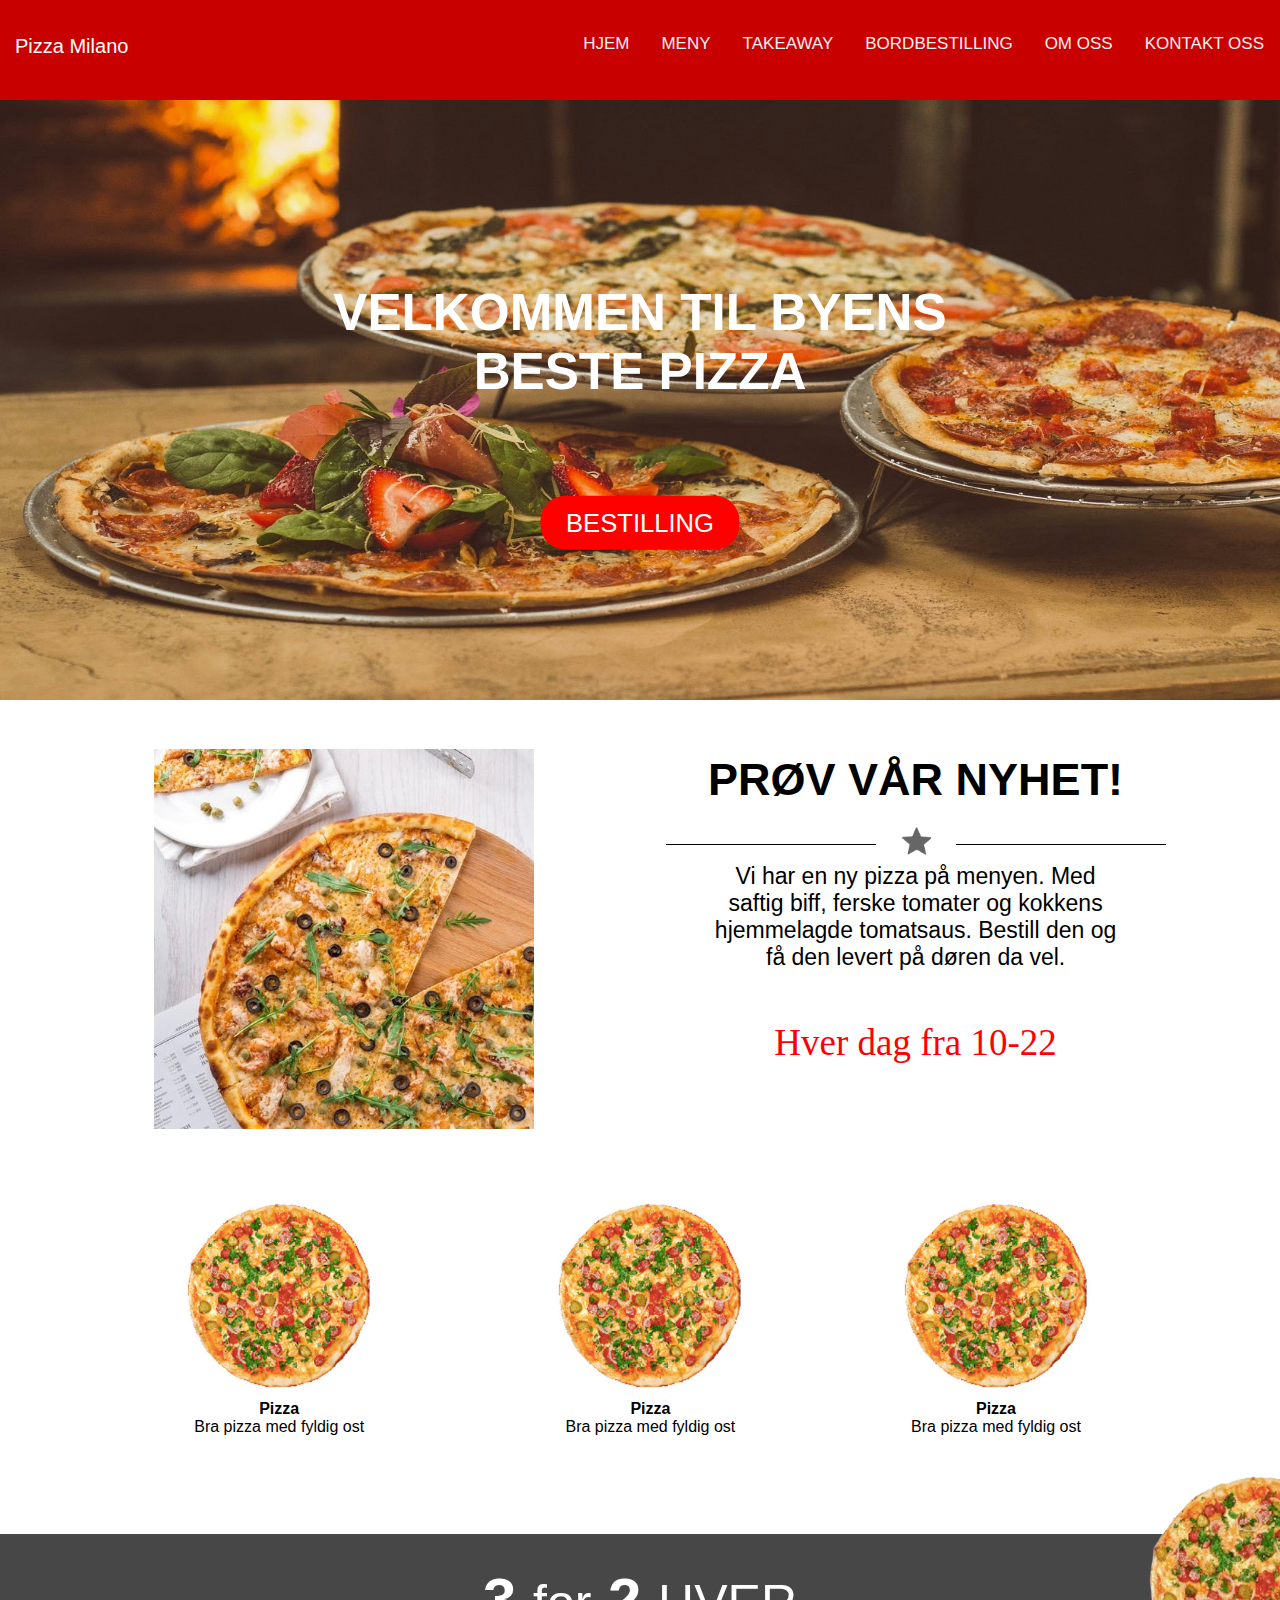
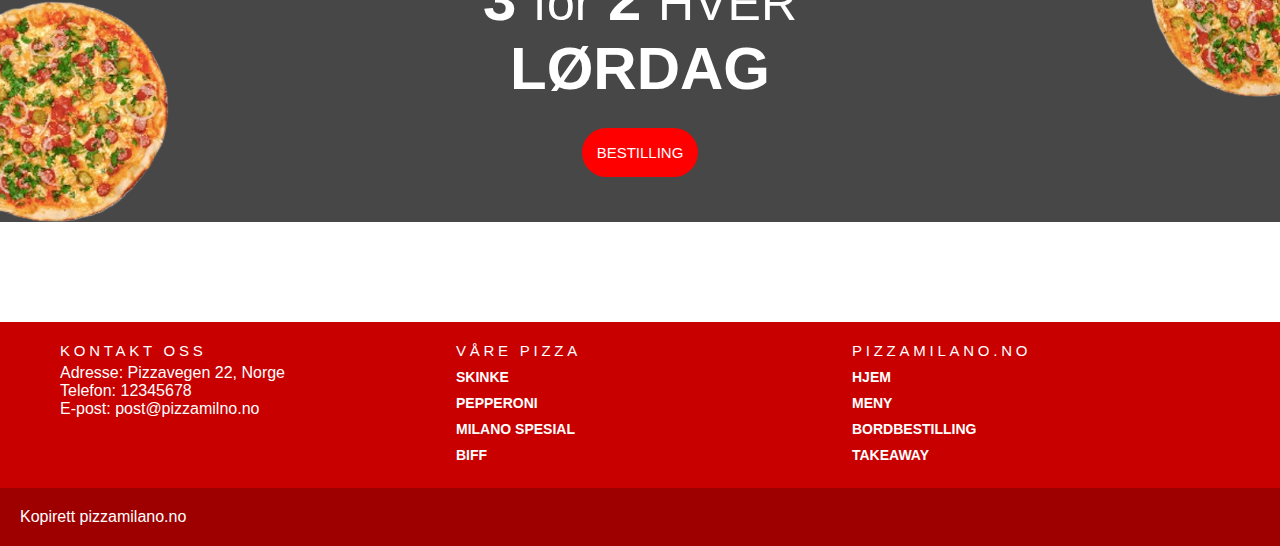
<file: index.html>
<!DOCTYPE html>
<html lang="nb">
    <head>
        <title>PIZZA MILANO</title>
        <meta charset="UTF-8">
        <link rel="stylesheet" type="text/css" href="css/main.css">
    </head>
<body>

  <header id="header"></header>

        <div id="img_container">
            <img id="img_stor_pizza" src="img/forside.jpg" alt="forside">

            <h1 id="forside_tekst"><strong>VELKOMMEN TIL BYENS BESTE PIZZA</strong></h1>

            <label for="btn_bestilling">
                <button id="btn_bestilling" type="button">BESTILLING</button>
            </label>
        </div>

        <div class="nyhet_both">
            <img id="img_nyhet" src="img/nyhet.jpg" alt="pizza_nyhet">

            <div id="nyhet">
                <h2 style="font-size: 45px"><strong>PRØV VÅR NYHET!</strong></h2><br>

                <div style="width: 100%; height: 20px; border-bottom: 1px solid black; text-align: center">
                        <span style="font-size: 30px; background-color: white; padding: 10px 20px;">
                                <img src="img/star.png" width="40" > 
                        </span>
                </div>

                <br>
                <p style="font-size: 23px"> Vi har en ny pizza på menyen. Med <br>
                saftig biff, ferske tomater og kokkens <br>
                hjemmelagde tomatsaus. Bestill den og <br>
                få den levert på døren da vel.</p>
                <p id="p_red">Hver dag fra 10-22</p>
            </div>
        </div>

        <div id="figurer">
            <figure id="fig_pizza1">
                <img id="index_pizza1" src="img/pizza2.jpg" alt="Pizza1">
                <figcaption> <strong>Pizza</strong> <br> Bra pizza med fyldig ost</figcaption>
            </figure>

            <figure id="fig_pizza2">
                    <img id="index_pizza2" src="img/pizza2.jpg" alt="Pizza2">
                    <figcaption> <strong>Pizza</strong> <br> Bra pizza med fyldig ost</figcaption>
            </figure>

            <figure id="fig_pizza3">
                    <img id="index_pizza3" src="img/pizza2.jpg" alt="Pizza3">
                    <figcaption> <strong>Pizza</strong> <br> Bra pizza med fyldig ost</figcaption>
            </figure>
        </div>

        <div id="grey">
            <br>
            <p id="grey_text"> <strong>3</strong> <small>for</small> <strong>2</strong> <small>HVER</small> <br> <strong>LØRDAG</strong> </p>

            <label for="btn_bestilling2">
                <button id="btn_bestilling2" type="button">BESTILLING</button>
            </label>
            <img id="sliced_left" src="img/pizza_sliced_left.jpg" alt="Pizza_figure1">
            <img id="sliced_right" src="img/pizza_sliced_right.jpg" alt="Pizza_figure2">
        </div>

        <footer id="footer"></footer>

        <script src="js/navigasjon2.js"></script>

        <script>
            document.getElementById("btn_bestilling").onclick = function () {
            location.href = "takeaway.html";}
            document.getElementById("btn_bestilling2").onclick = function () {
            location.href = "takeaway.html";}
        </script>
    
    </body>
</html>
</file>
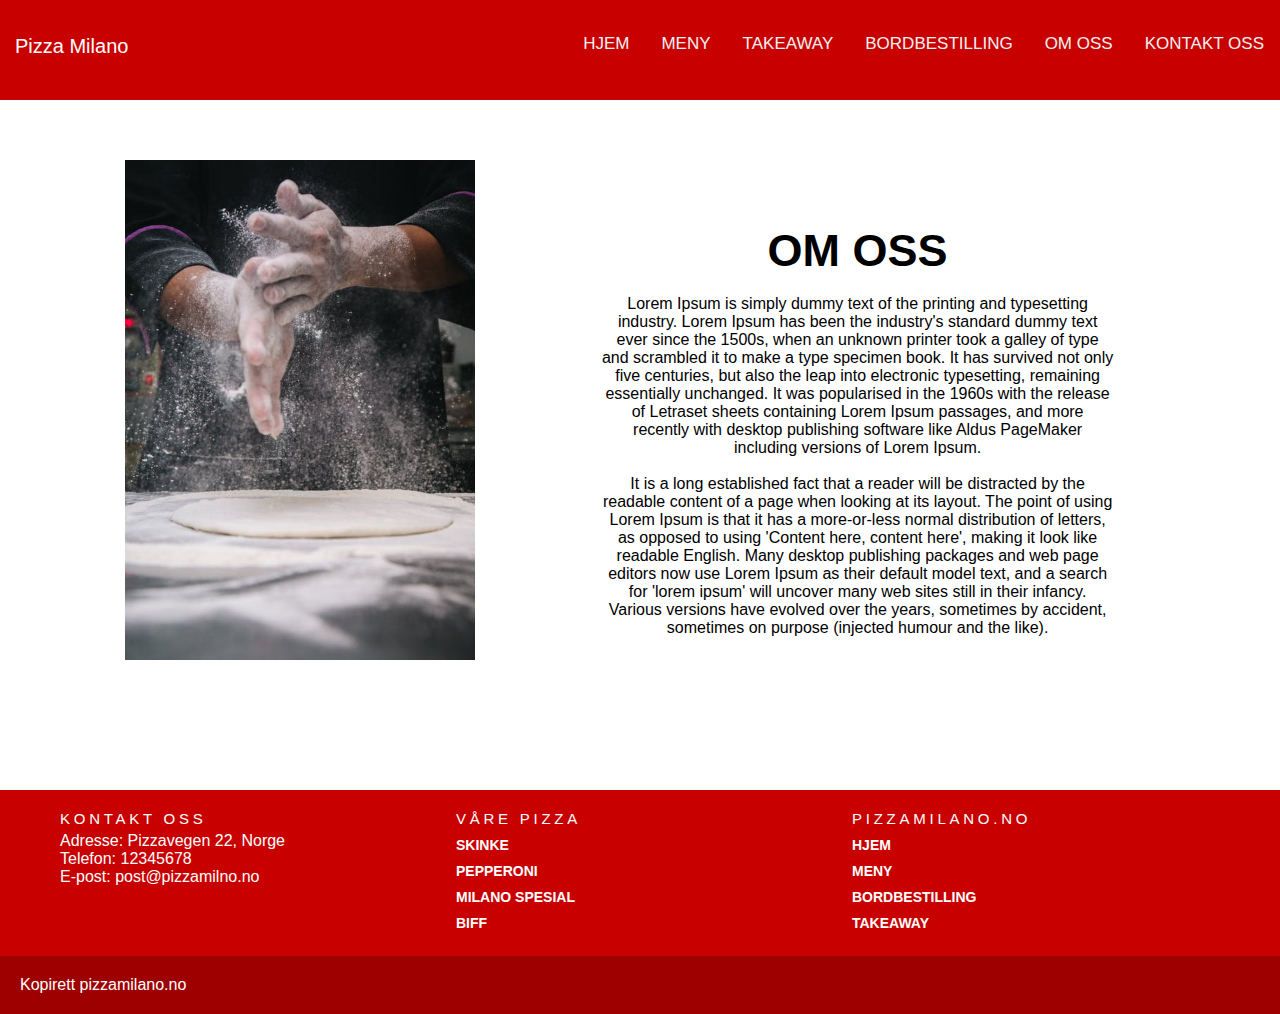
<file: about.html>
<!DOCTYPE html>
<html lang="nb">
<head>
    <meta charset="UTF-8">
    <title>OM OSS</title>
    <link rel="stylesheet" type="text/css" href="css/main.css">
</head>
    <body>

        <header id="header"></header>

        <div id="om_oss">
            <h1 style="font-size: 45px">OM OSS</h1><br>
            <p id="about_lorem" >Lorem Ipsum is simply dummy text of the printing and typesetting industry. Lorem Ipsum has been the industry's standard dummy text ever since the 1500s, when an unknown printer took a galley of type and scrambled it to make a type specimen book. It has survived not only five centuries, but also the leap into electronic typesetting, remaining essentially unchanged. It was popularised in the 1960s with the release of Letraset sheets containing Lorem Ipsum passages, and more recently with desktop publishing software like Aldus PageMaker including versions of Lorem Ipsum. <br><br>
                It is a long established fact that a reader will be distracted by the readable content of a page when looking at its layout. The point of using Lorem Ipsum is that it has a more-or-less normal distribution of letters, as opposed to using 'Content here, content here', making it look like readable English. Many desktop publishing packages and web page editors now use Lorem Ipsum as their default model text, and a search for 'lorem ipsum' will uncover many web sites still in their infancy. Various versions have evolved over the years, sometimes by accident, sometimes on purpose (injected humour and the like).
            </p>
        </div>

        <div id="about_bilder">
            <img src="img/restaurant1.jpg" class = "bildeshow" alt="Photo">
            <img src="img/restaurant2.jpg" class = "bildeshow" alt="Photo">
            <img src="img/restaurant3.jpg" class = "bildeshow" alt="Photo">
            <img src="img/restaurant4.jpg" class = "bildeshow" alt="Photo">
        </div>

    
        <footer id="footer"></footer>

        <script src="js/bildevisning.js" ></script>
        <script src="js/navigasjon2.js"></script>

    </body>
</html>
</file>
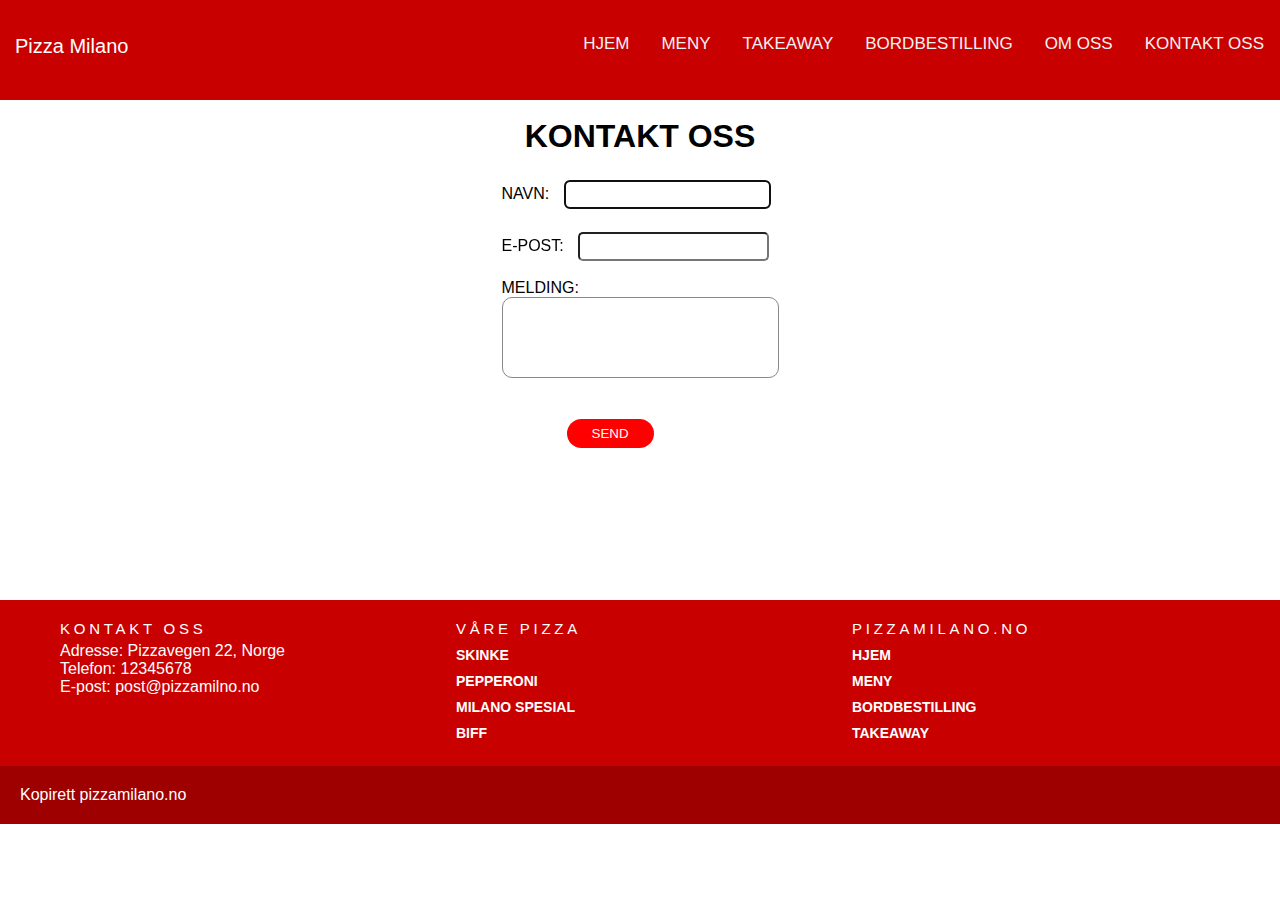
<file: contact.html>
<!DOCTYPE html>
<html lang="nb">
    <head>
        <meta charset="UTF-8">
        <title>KONTAKT OSS</title>
        <link rel="stylesheet" type="text/css" href="css/main.css">
    </head>
    <body>

        <header id="header"></header>
        <div id = "kontakt">
        <div class="header1" id="kontakt_oss1">
            <br>
            <h1>KONTAKT OSS</h1>
        </div>

        <div class="form">
            <form onsubmit="event.preventDefault(); changeVisibility()">
                <label for="inpNavn"> NAVN:
                    <input type="text" id="inpNavn" name="name" maxlength="50" size="22" autofocus required>
                </label>
                <br><br>
                <label for="inpEpost">E-POST:
                    <input type="email" id="inpEpost" name="epost" maxlength="50" required>
                </label>
                <br><br>
                <label for="inpMelding">MELDING:
                    <textarea id="inpMelding" rows="5" cols="32" required style="resize: none;"></textarea>
                </label>
                <br><br>
                <label for="button">
                    <button type="submit" id="button">SEND</button>
                </label>
                <br><br>
            </form>
        </div>
        <div class='box' id='txtSvar'> </div>
        <br>
        </div>

        <footer id="footer"></footer>

        <script src="js/contactscript.js">
        </script>
        <script src="js/navigasjon2.js"></script>
        
    </body>
</html>
</file>
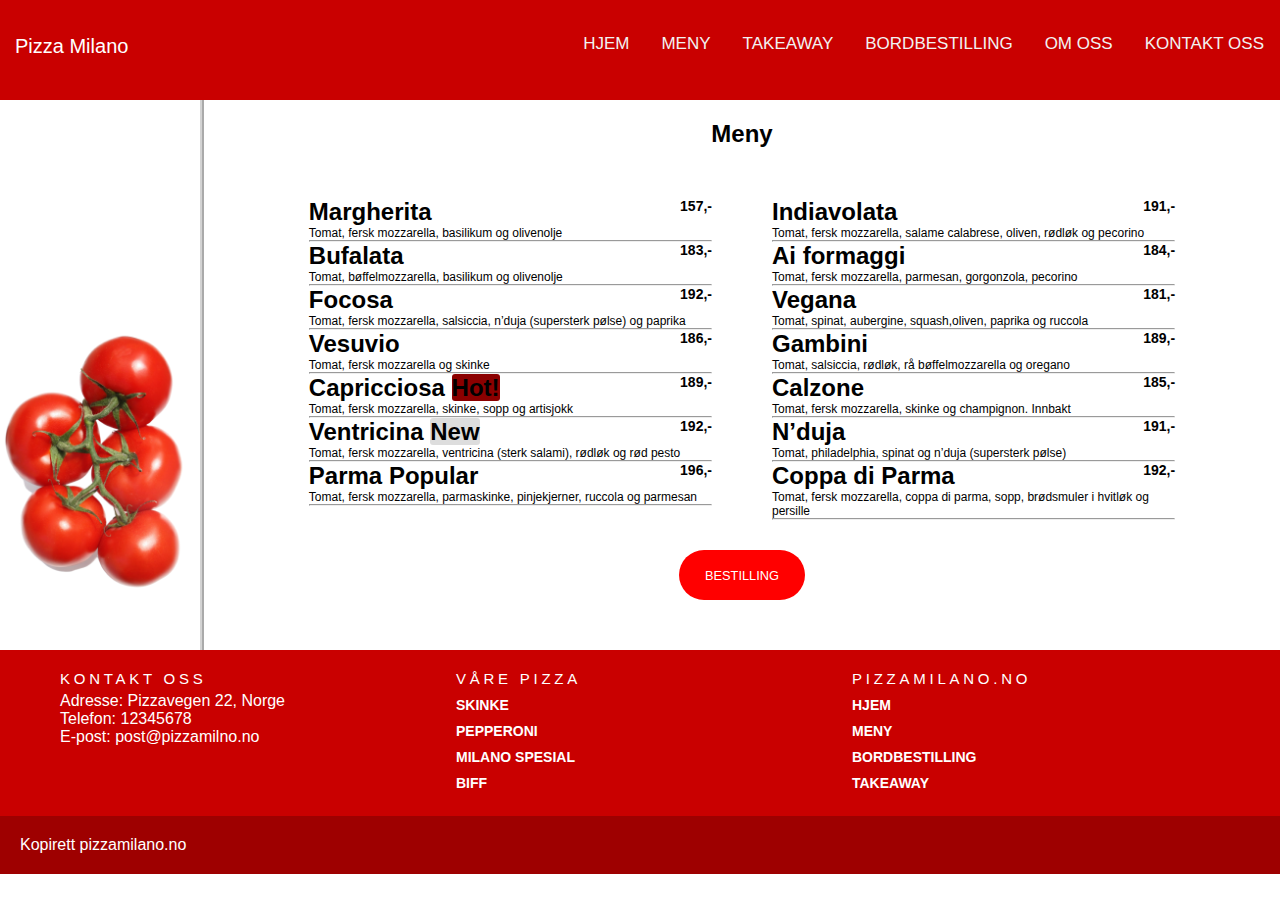
<file: menu.html>
<!DOCTYPE html>
<html lang="nb">
<head>

<meta charset="utf-8">
<title>PIZZA MILANO - MENY</title>
<link rel="stylesheet" href="css/main.css">
</head>

<body>

  <header id="header"></header>

<!-- Menu Container -->
<div class = "wrapper1">
  <div class = "tomato"><img src="img/tomato.jpeg" alt="tomato" id = "imgTomat" width="200" height="300"></div>

  <div id="separator"></div>
  <div id="menu">
    <div id = "overskrift">
      <h2>Meny</h2>
    </div>
    <div id = "pizzaliste">
      <div class="pizzaer">
        <h1><b>Margherita</b> <span class="price">157,-</span></h1>
        <p class="w3-text-grey">Tomat, fersk mozzarella, basilikum og olivenolje</p>
        <hr>

        <h1><b>Bufalata</b> <span class="price">183,-</span></h1>
        <p class="w3-text-grey">Tomat, bøffelmozzarella, basilikum og olivenolje</p>
        <hr>

        <h1><b>Focosa</b> <span class="price">192,-</span></h1>
        <p class="w3-text-grey">Tomat, fersk mozzarella, salsiccia, n’duja (supersterk pølse) og paprika</p>
        <hr>

        <h1><b>Vesuvio</b> <span class="price">186,-</span></h1>
        <p class="description">Tomat, fersk mozzarella og skinke</p>
        <hr>

        <h1><b>Capricciosa</b> <span class="pizza_hot">Hot!</span><span class="price">189,-</span></h1>
        <p class="description">Tomat, fersk mozzarella, skinke, sopp og artisjokk</p>
        <hr>

        <h1><b>Ventricina</b> <span class="pizza_new">New</span><span class="price">192,-</span></h1>
        <p class="description">Tomat, fersk mozzarella, ventricina (sterk salami), rødløk og rød pesto</p>
        <hr>

        <h1><b>Parma</b> <span class="popular">Popular</span> <span class="price">196,-</span></h1>
        <p class="description">Tomat, fersk mozzarella, parmaskinke, pinjekjerner, ruccola og parmesan</p>
        <hr>
      </div>
    <div class="pizzaer">
        <h1><b>Indiavolata</b> <span class="price">191,-</span></h1>
        <p class="description">Tomat, fersk mozzarella, salame calabrese, oliven, rødløk og pecorino</p>
        <hr>

        <h1><b>Ai formaggi</b> <span class="price">184,-</span></h1>
        <p class="description">Tomat, fersk mozzarella, parmesan, gorgonzola, pecorino</p>
        <hr>

        <h1><b>Vegana</b> <span class="price">181,-</span></h1>
        <p class="description">Tomat, spinat, aubergine, squash,oliven, paprika og ruccola</p>
        <hr>

        <h1><b>Gambini</b> <span class="price">189,-</span></h1>
        <p class="description">Tomat, salsiccia, rødløk, rå bøffelmozzarella og oregano</p>
        <hr>

        <h1><b>Calzone</b> <span class="price">185,-</span></h1>
        <p class="description">Tomat, fersk mozzarella, skinke og champignon. Innbakt</p>
        <hr>

        <h1><b>N’duja</b> <span class="price">191,-</span></h1>
        <p class="description">Tomat, philadelphia, spinat og n’duja (supersterk pølse)</p>
        <hr>

        <h1><b>Coppa di Parma</b> <span class="price">192,-</span></h1>
        <p class="description">Tomat, fersk mozzarella, coppa di parma, sopp, brødsmuler i hvitløk og persille</p>
        <hr>
      </div>
  </div>

  <div id = "under_meny">
      <button id="menu_btn_bestilling" type="button">BESTILLING</button>
  </div>
  </div>
</div>

<footer id="footer"></footer>
<script>
    document.getElementById("menu_btn_bestilling").onclick = function () {
    location.href = "takeaway.html"}
</script>
<script src="js/navigasjon2.js"></script>

</body>
</html>
</file>
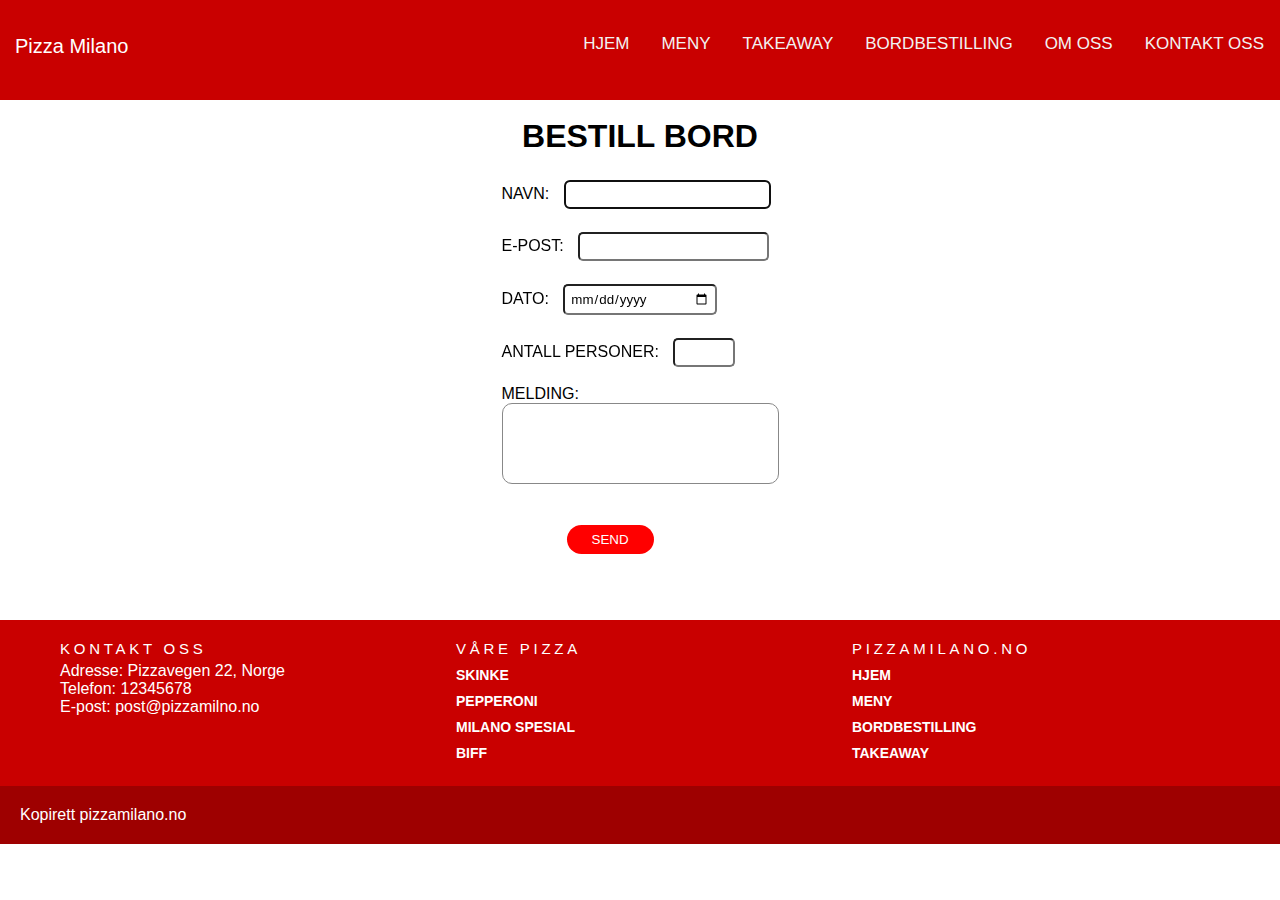
<file: reservation.html>
<!DOCTYPE html>
<html lang="nb">
    <head>
        <meta charset="utf-8" />
        <title>RESERVASJON</title>
        <link rel="stylesheet" type="text/css" href="css/main.css">
    </head>
  <body>
    <header id="header" ></header>
      <div class="header1" id="reservation1">
        <br>
        <h1>BESTILL BORD</h1>
      </div>

      <div class="form">
        <form onsubmit="event.preventDefault(); changeVisibility()">
            <label for="inpNavn"> NAVN:
                <input type="text" id="inpNavn" name="name" maxlength="50" size="22" autofocus required>
            </label>
            <br><br>
            <label for="inpEpost">E-POST:
                <input type="email" id="inpEpost" name="epost" maxlength="50" size="20" required>
            </label>
            <br><br>
            <label for="inpDato"> DATO:
                <input id="inpDato" type="date" style="width:140px;" required>
            </label>
            <br><br>
            <label for="inpAntall_personer">ANTALL PERSONER:
                <input id="inpAntall_personer" type="number" min="1" max="15" required>
            </label>
            <br><br>
            <label for="inpMelding">MELDING:
                <textarea id="inpMelding" rows="5" cols="32" required style="resize: none;"></textarea>
            </label>
            <br><br>
            <label for="button">
                <button type="submit" id="button">SEND</button>
            </label>
            <br><br>
        </form>
      </div>
      <div class='box' id='txtSvar'></div>
      <br>
    <footer id="footer"></footer>

    <script src="js/reservationscript.js"></script>
    <script src="js/navigasjon2.js"></script>

    </body>
  </html>
</file>
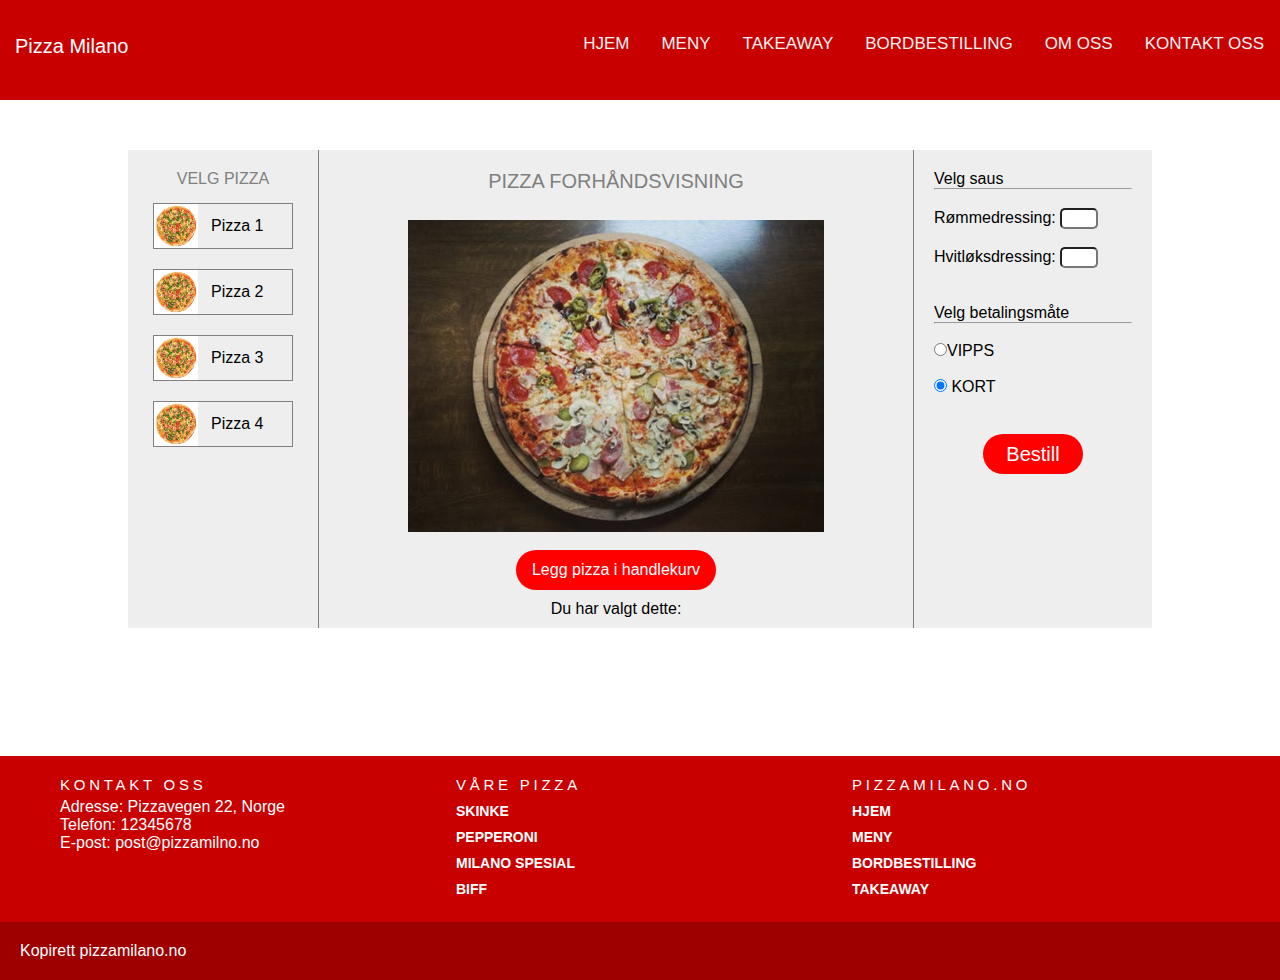
<file: takeaway.html>
<!DOCTYPE html>
<html lang="nb">
<head>
    <meta charset="UTF-8">
    <title>BESTILLING</title>
    <meta name="viewport" content="width=device-width, initial-scale=1.0">
    <link rel="stylesheet" type="text/css" href="css/main.css">
</head>

<body>

    <header id = "header"></header>

    <div id="wrapper">
        <div id = "velgPizza">
            <p id = "velgPizza_overskrift">VELG PIZZA</p>
        
            <div id = "pizza1" class = "pizzaDiv" >
                <img src = "img/pizza2.jpg" alt = "Pizza" class = "litenPizza" >
                <span class = "pizza" >Pizza 1</span>
            </div>
            <div id = "pizza2" class = "pizzaDiv">
                <img src = "img/pizza2.jpg" alt = "Pizza" class = "litenPizza">
                <p class = "pizza" >Pizza 2</p>
            </div>
            <div id = "pizza3" class = "pizzaDiv">
                <img src = "img/pizza2.jpg" alt = "Pizza" class = "litenPizza">
                <p  class = "pizza" > Pizza 3</p>
            </div>
            <div id = "pizza4" class = "pizzaDiv">
                <img src = "img/pizza2.jpg" alt = "Pizza" class = "litenPizza">
                <p class = "pizza" > Pizza 4</p>
            </div>
        </div>
        <div id = "pizzaForhandsvisning">
            <p id = "forhandsvisning_overskrift">PIZZA FORHÅNDSVISNING</p>
            <img id = "imgForhandsvisning" src = ""><br> <!--Får verdier gjennom Javascript-->
            <button id = "btnLeggTilPizza" type = "submit" class = "button">Legg pizza i handlekurv</button>
            <p id = "pHandlekurv">Du har valgt dette:</p>
            <div id = "liste" ><ul id = "txtHandlekurv"></ul></div>
        </div>
        <div id = "sausBetaling">
           
            <p>Velg saus</p>
            <hr><br>
            <label>Rømmedressing: <input type="number" name="saus" id = "romme" min = "0" max = "10" class = "antallDressing"></label><br><br>
            <label>Hvitløksdressing: <input type="number" name="saus" id = "hvitlok" class = "antallDressing" min = "0" max = "10"> </label><br>
            <br><br>
            <p>Velg betalingsmåte</p>
            <hr><br>
            <label for = "radVipps"><input type="radio" name="betaling" id = "radVipps" value="vipps">VIPPS</label><br><br>
            <label for = "radKort"><input type="radio" name="betaling" id = "radKort" value="kort" checked> KORT</label><br><br>

            <button type = "submit" id = "btnBetaling" class = "button">Bestill</button>
            
        </div>
    </div>
    <div id = "bestillingsbekreftelse">
        <div id = "infoBestilling"></div>
        <span id = "bestilling"></span>
        <div id = "tidIgjen"></div>
    </div>

    <footer id="footer"></footer>

    <script src="js/navigasjon2.js"></script>
    <script src = "js/takeaway.js"></script>
</body>
</html>
</file>
<file: css/main.css>
* {
  font-family: Arial, Helvetica, sans-serif;
  margin: 0px;
}

button{
  border-radius: 25px;
  border-style: hidden;
  background-color: red;
  color: white;
}

/*Her starter style for header, navbar styling*/


/* Add a red background color to the top navigation */
.topnav {
  background-color: #C90000;
  padding:0px;
  height: 100px; 
}

/* Style the links inside the navigation bar */
.topnav a {
  margin-top: 20px; 
  float: left;
  display: block;
  color: #f2f2f2;
  text-align: center;
  padding: 14px 16px;
  text-decoration: none;
  font-size: 17px;
  
}

#navSite{
  position: absolute;
  display: inline-block;
  right: 0;
}

.topnav .logo {
  float:left;
  margin-top:20px;
  color:white;
  font-size:20px; 
  padding:15px;
}

/* Change the color of links on hover */
.topnav a:hover {
  background-color: #9E0000;
  
}

/* Add an active class to highlight the current page */
.topnav a.active {
  background-color: #9E0000;
  color: white;
}

/* Hide the link that should open and close the topnav on small screens */
.topnav .icon {
  display: none;
} 

/* When the screen is less than 860 pixels wide, hide all links. Show the link that contains should open and close the topnav (.icon) */
@media screen and (max-width: 860px) {
  .topnav a {display: none;}
  .topnav a.icon {
    float: right;
    display: block;
  }
}

/* The "responsive" class is added to the topnav with JavaScript when the user clicks on the icon. This class makes the topnav look good on small screens (display the links vertically instead of horizontally) */
@media screen and (max-width: 860px) {
  .topnav.responsive {position: relative;}
  .topnav.responsive a.icon {
    position: absolute;
    right: 0;
    top: 0;
  }
  
  .topnav.responsive a {
    float: none;
    display: block;
    text-align: left;
    z-index: 99;
  }
  #navSite {
    position: absolute;
    
    background: #C90000;
    z-index: 100;
  }
}


/*header, navbar styling ends here*/

/*footer styling starts here*/


.footer {
  width: 100%;
  position: relative;
  height: auto;
  background-color: #C90000;
}
.footer .col {
  width: 33%;
  height: auto;
  color: white; 
  float: left;
  box-sizing: border-box;
  -webkit-box-sizing: border-box;
  -moz-box-sizing: border-box;
  padding: 0px 20px 20px 20px;
}
.footer .col h6 {
  margin: 0;
  padding: 0;
 
  font-size: 15px;
  line-height: 17px;
  padding: 20px 0px 5px 0px;
  color: white;
  font-weight: normal;
  text-transform: uppercase;
  letter-spacing: 0.250em;
}
.footer .col ul {
  list-style-type: none;
  margin: 0;
  padding: 0;
}
.footer .col ul li {
  color: white;
  font-size: 14px;
  font-family: inherit;
  font-weight: bold;
  padding: 5px 0px 5px 0px;
  cursor: pointer;
  transition: .2s;
  -webkit-transition: .2s;
  -moz-transition: .2s;
}

.footer .col ul li a {
  color: white; 
  text-decoration: none;
}
.footer .col ul li:hover {
  color: #ffffff;
  transition: .1s;
  -webkit-transition: .1s;
  -moz-transition: .1s;
}
.clearfix {
  clear: both;
  color: white; 
  background-color: #9E0000;
  padding: 20px;

}
@media only screen and (min-width: 1280px) {
  .contain {
    width: 1200px;
    margin: 0 auto;
  }
}
@media only screen and (max-width: 1139px) {
  .contain .social {
    width: 1000px;
    display: block;
  }
  .social h1 {
    margin: 0px;
  }
}
@media only screen and (max-width: 950px) {
  .footer .col {
    width: 33%;
  }
  .footer .col h1 {
    font-size: 14px;
  }
  .footer .col ul li {
    font-size: 13px;
  }
}
@media only screen and (max-width: 500px) {
    .footer .col {
      width: 50%;
    }
    .footer .col h1 {
      font-size: 14px;
    }
    .footer .col ul li {
      font-size: 13px;
    }
}
@media only screen and (max-width: 340px) {
  .footer .col {
    width: 100%;
  }
}

/*footer styling slutter her*/

/*index.html styling starter her*/
#img_stor_pizza{
  height: 600px;
  width: 100%;
}

#img_container{
  position: relative;
  text-align: center;
  color: white;
  margin-left: 0;
  margin-right: 0;
}

#forside_tekst{
  position: absolute;
  top: 40%;
  left: 50%;
  transform: translate(-50%, -50%);
  font-size: 4vw;
}

#btn_bestilling:hover, #btn_bestilling2:hover{
  background-color: black;
}

#btn_bestilling{
  padding: 1vw 2vw;
  font-size: 2vw;
  border-radius: 25px;
  position: absolute;
  top: 70%;
  left: 50%;
  transform: translate(-50%, -50%);
}

.nyhet_both{
  width: 100%;
  height: 450px;
  position: relative;
}

#img_nyhet{
  height: 380px;
  width: 380px;
  position: absolute;
  left: 12%;
  top: 10%;
}

#nyhet{
  width: 500px;
  height: 370px;
  text-align: center;
  position: absolute;
  left: 52%;
  top: 11%;
}

#p_red{
  font-family: fantasy;
  font-size: 37px;
  color: red;
  margin-top: 50px;
}

#figurer{
  width: 100%;
  height: 300px;
  position: relative;
}

#index_pizza1{
  height: 200px;
  width: 200px;
}

#fig_pizza1{
  position: absolute;
  left: 14%;
  top: 14%;
  text-align: center;
}

#index_pizza2{
  height: 200px;
  width: 200px;
}

#fig_pizza2{
  position: absolute;
  left: 43%;
  top: 14%;
  text-align: center;
}

#index_pizza3{
  height: 200px;
  width: 200px;
}

#fig_pizza3{
  position: absolute;
  left: 70%;
  top: 14%;
  text-align: center;
}

#grey{
  width: 100%;
  height: 250px;
  position: relative;
  top: 90%;
  color: white;
  background-color: #474747;
  margin-bottom: 100px;
  margin-top: 80px;
  text-align: center;
  padding-bottom: 3%;
}

#grey_text{
  font-size: 60px;
  text-align: center;
  margin-top:1%;
  margin-bottom: 2%;
}

#btn_bestilling2{
  font-size: 15px;
  padding: 16px 15px;
}

#sliced_left{
  height: 240px;
  width: 180px;
  position: absolute;
  left: 0%;
  top: 20%;
}

#sliced_right{
  height: 240px;
  width: 140px;
  position: absolute;
  right: 0%;
  bottom: 40%;
}


@media only screen and (max-width: 1000px){


  #img_stor_pizza{
      height: auto;
  }

  .nyhet_both{
      height: 740px;
      text-align: center;
  }

  #img_nyhet{
      width: 250px;
      height: 250px;
      position: unset;
      margin: auto;
      margin-top: 7%;
      margin-bottom: 3%;
  }

  #nyhet{
      position: unset;
      margin: auto;
  }

  #figurer{
      height: 800px;
  }

  #fig_pizza1, #fig_pizza2, #fig_pizza3{
     position: unset;
     margin: auto;
     margin-bottom: 30px;
  }

  #grey{
      margin-top: 8%;
  }
}

/*index.html styling slutter her*/


/*Her starter style til contact.html og reservation.html*/
form {
  max-width: 500px;
  margin: auto;
  margin-top: 20px;
  position: relative;
  width: fit-content;
  font-family: 'Segoe UI', Tahoma, Geneva, Verdana, sans-serif;
}
#kontakt_oss1, #reservation1 {
  position: relative;
  text-align: center;
  font-family: 'Segoe UI', Tahoma, Geneva, Verdana, sans-serif;
}
#kontakt{
  min-height: 500px;
}
#txtSvar {
position: relative;
width: fit-content;
text-align: center;
}
.box{
  border: solid 5px #f44336;
  visibility: hidden;
  border-radius: 10px;
  padding: 10px;
  position: relative;
  margin: auto;
}
#inpMelding, .form {
  display: block;
  position: relative;
  border-radius: 10px;
  border-color: #888;
}
#button {
  margin-left: 65px;
  padding: 7px 25px;
  margin-top: 5px;
}
.form input{
  margin-left: 10px;
  border-radius: 5px;
  margin-top: 5px;
  padding: 5px;
}
/*Her slutter style til contact.html og reservation.html*/

/*Her starter style for takeaway.html*/

#wrapper{
  margin: auto;
  margin-top: 50px;
  width: 80%;
  min-height: 340px;
  background-color: rgba(238, 238, 238, 0.993);
  display: -webkit-flex;
  display: flex;
  
}
#velgPizza{
  display: flex;
  flex-direction: column;
  
  min-width: 150px;
  text-align: center;
  padding: 20px
}

#pizzaForhandsvisning{
  border-left: solid gray 1px;
  border-right: solid gray 1px;
  width: 90%;

}


#sausBetaling{
  width: 30%;
  
  
  padding: 20px;
  
}
.litenPizza{
  width: 44px;
  height: 44px;
}
.pizza{
  margin: 0px;
  padding: 13px;
}
#imgForhandsvisning{
  width: 70%;
  display: block;
  margin-left: auto;
  margin-right: auto;
  
}
.pizzaDiv{
  border: solid grey 1px;
  margin: 5px;
  margin-top: 15px;
  min-width: 46px;
  display:flex;
  flex-direction: row;
  
}
#btnBetaling{
  display:block;
  margin-left: auto;
  margin-right: auto;
  margin-top: 20px;
  width: 100px;
  height: 40px;
  font-size: 20px;
}
#btnLeggTilPizza{
  display:block;
  margin-left: auto;
  margin-right: auto;
  width: 200px;
  height: 40px;
  font-size: 16px;
}
.pizzaDiv:hover{
  background-color: red;
}

#forhandsvisning_overskrift{
 
  height: 50px;
  width: 80%;
  padding-top: 20px;
  margin-left: auto;
  margin-right: auto;
  text-align: center;

  font-size: 20px;
  color: grey;
}
#bestillingsbekreftelse{
  margin-top: 20px;
  margin-bottom: 20px;
  width: 80%;
  margin-left: auto;
  margin-right: auto;
  border-radius: 25px;

}
#txtHandlekurv{
  text-align: center;
}
.antallDressing{
  width: 30px;
  border-radius: 5px;
}
#velgPizza_overskrift{
  color: grey;
}
#infoBestilling, #bestilling{
  padding: 10px;
}
#pHandlekurv{
  margin-top: 10px;
  margin-bottom: 10px;
  text-align: center;
}
#liste{
  max-width: 180px;
  margin: auto;
}

@media only screen and (min-width: 750px){
  #wrapper {
 
      flex-direction: row;
  }
}

@media only screen and (max-width: 750px){
  #wrapper {
     
      flex-direction: column;
  }

  #pizzaForhandsvisning{
      border: none;
      margin: auto;
  }
  .pizzaDiv{
      margin: auto;
  }
  #txtHandlekurv{
      text-align: center;
  }
  #sausBetaling{
      margin:auto;
      text-align: center;
  }
}

#tidIgjen{
  visibility: hidden;
  width: 300px;
  height: 30px;
  margin: 20px;
  background-color: red;
  animation-name: time;
  animation-timing-function: linear;
  animation-duration: 90s;
  animation-fill-mode: forwards;
  animation-play-state: paused;
  
}

@keyframes time {
  0%   {width: 95%;}
  25%  {width: 75%;}
  50%  {width: 50%;}
  75%  {width: 25%;}
  100% {width: 0%;}
}

/*Her slutter style for takeaway.html*/

/* Her starter style for about.html*/
#om_oss{
  height: 450px;
  width: 40vw;
  text-align: center;
  position: absolute;
  top: 25%;
  right: 13%;
}

#about_bilder{
  height: 630px;
  width: 600px;
  top: 15%;
  text-align: center;
}


.bildeshow{
  height: 500px;
  width: 350px;
  margin: auto;
  margin-top: 10%;
  
}



@media only screen and (max-width: 1201px){

  #about_bilder{
      position: unset;
      margin: auto;
  }

  #img_bilder{
      margin-top: 0%;
  }

  #om_oss{
      position: unset;
      margin: auto;
      margin-top: 10%;
      width: 550px;
      height: 400px;
  }
}

/*Her slutter style for about.html*/

/* Her startet style for menu.html*/

#menu_btn_bestilling:hover{
    background-color: black;
}

#menu_pizza_picture{
  height: 150px;
  width: 200px;
}

.wrapper1{
  display: flex;
  flex-direction: row;
}

.tomato{
  display: flex;
  justify-content: center;
}

#imgTomat{
  top: 40%;
  position: relative;
}

#separator{
  width:2px;
  height: auto;
  border-left: 2px solid lightgray;
  background-color: #AAAAAA;
  justify-content: center;
}

#overskrift{
  text-align: center;
  justify-content: center;
  width: 40%;
  margin: 0 auto;
  padding: 20px;
}

#pizzaliste{
  justify-content: center;
  display: flex;
  flex-direction: row;
  width: 100%;
}

#under_meny{
  height: 100px;
  width: 100%;
  display: flex;
  flex-direction: row;

  position: relative;
  text-align: center;
}

#menu_btn_bestilling{
    color: white;
    background-color: red;
    padding: 1vw 2vw;
    border: none;
    font-size: 1vw;
    border-radius: 25px;
    height: 50px;
    margin:0 auto;
}


#menu{
  justify-content: center;
  display: flex;
  flex-direction: column;
  margin-left: auto;
  margin-right: auto;
}

.price {
  font-size: 14px;
  float: right;
}

.pizza_hot{
  background-color: #8B0000;
  border-radius: 3px;
}

.pizza_new{
  background-color: #DDDDDD;
  border-radius: 3px;
}

.pizzaer{
  background-color: #FFFFFF;
  color: #000000;
  float: left;
  margin: 10px;
  padding: 20px;
  font-size: 12px;
  width: 50%;
}

@media only screen and (max-width: 800px){
  #separator, .tomato{
    display: none;
  }
  #pizzaliste{
    justify-content: center;
    width: 100%;
    display: flex;
    flex-direction: column;
    
  }
  .pizzaer{
    width: 100%;
   
    
  }
 }


/*Her slutter style for menu.html*/
</file>
